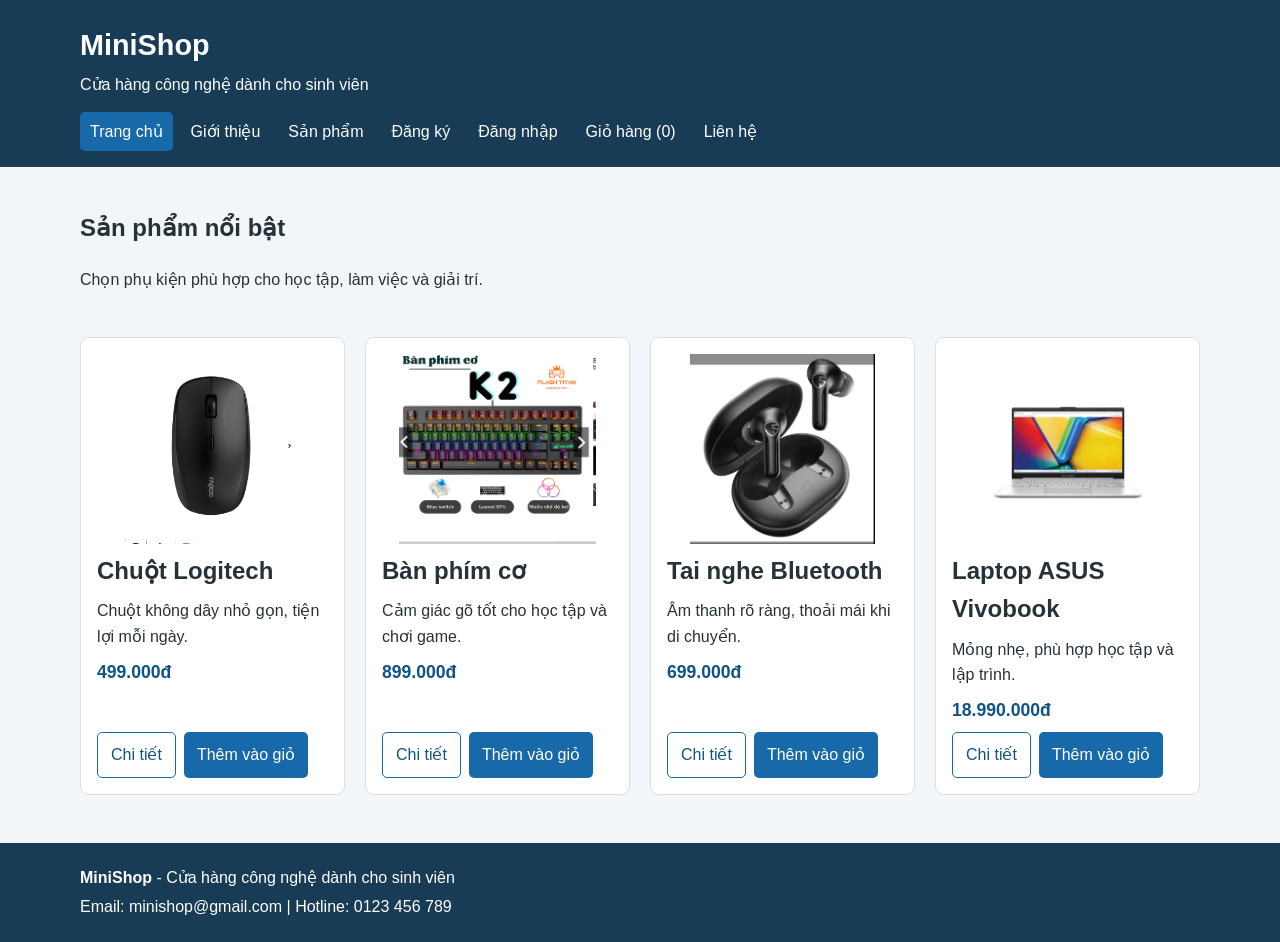
<file: minishop/index.html>
<!DOCTYPE html>
<html lang="vi">
<head>
    <meta charset="UTF-8">
    <meta name="viewport" content="width=device-width, initial-scale=1.0">
    <meta name="description" content="MiniShop - phụ kiện công nghệ dành cho sinh viên">
    <title>MiniShop - Trang chủ</title>
    <link rel="stylesheet" href="css/style.css">
    <script src="js/main.js" defer></script>
</head>
<body>
    <header class="site-header">
        <div class="container">
            <a class="brand" href="index.html">MiniShop</a>
            <p>Cửa hàng công nghệ dành cho sinh viên</p>
            <nav class="main-nav" aria-label="Điều hướng chính">
                <a class="active" aria-current="page" href="index.html">Trang chủ</a>
                <a href="about.html">Giới thiệu</a>
                <a href="product.html">Sản phẩm</a>
                <a href="register.html">Đăng ký</a>
                <a href="login.html">Đăng nhập</a>
                <a href="cart.html">Giỏ hàng (<span class="cart-count">0</span>)</a>
                <a href="contact.html">Liên hệ</a>
            </nav>
        </div>
    </header>
    <main class="container">
        <section class="intro">
            <h1>Sản phẩm nổi bật</h1>
            <p>Chọn phụ kiện phù hợp cho học tập, làm việc và giải trí.</p>
        </section>
        <section class="product-grid" aria-label="Danh sách sản phẩm">
            <article class="product-card">
                <img src="images/sp01.png" alt="Chuột Logitech không dây">
                <h2>Chuột Logitech</h2>
                <p>Chuột không dây nhỏ gọn, tiện lợi mỗi ngày.</p>
                <strong>499.000đ</strong>
                <div class="card-actions">
                    <a class="button button-light" href="product.html">Chi tiết</a>
                    <button class="button" type="button" data-add-to-cart="mouse">Thêm vào giỏ</button>
                </div>
            </article>
            <article class="product-card">
                <img src="images/sp02.png" alt="Bàn phím cơ">
                <h2>Bàn phím cơ</h2>
                <p>Cảm giác gõ tốt cho học tập và chơi game.</p>
                <strong>899.000đ</strong>
                <div class="card-actions">
                    <a class="button button-light" href="product.html">Chi tiết</a>
                    <button class="button" type="button" data-add-to-cart="keyboard">Thêm vào giỏ</button>
                </div>
            </article>
            <article class="product-card">
                <img src="images/sp03.png" alt="Tai nghe Bluetooth">
                <h2>Tai nghe Bluetooth</h2>
                <p>Âm thanh rõ ràng, thoải mái khi di chuyển.</p>
                <strong>699.000đ</strong>
                <div class="card-actions">
                    <a class="button button-light" href="product.html">Chi tiết</a>
                    <button class="button" type="button" data-add-to-cart="headphones">Thêm vào giỏ</button>
                </div>
            </article>
            <article class="product-card">
                <img src="images/sp04.png" alt="Laptop ASUS Vivobook">
                <h2>Laptop ASUS Vivobook</h2>
                <p>Mỏng nhẹ, phù hợp học tập và lập trình.</p>
                <strong>18.990.000đ</strong>
                <div class="card-actions">
                    <a class="button button-light" href="product.html">Chi tiết</a>
                    <button class="button" type="button" data-add-to-cart="laptop">Thêm vào giỏ</button>
                </div>
            </article>
        </section>
    </main>
    <footer class="site-footer">
        <div class="container">
            <p><strong>MiniShop</strong> - Cửa hàng công nghệ dành cho sinh viên</p>
            <p>Email: minishop@gmail.com | Hotline: 0123 456 789</p>
        </div>
    </footer>
</body>
</html>
</file>
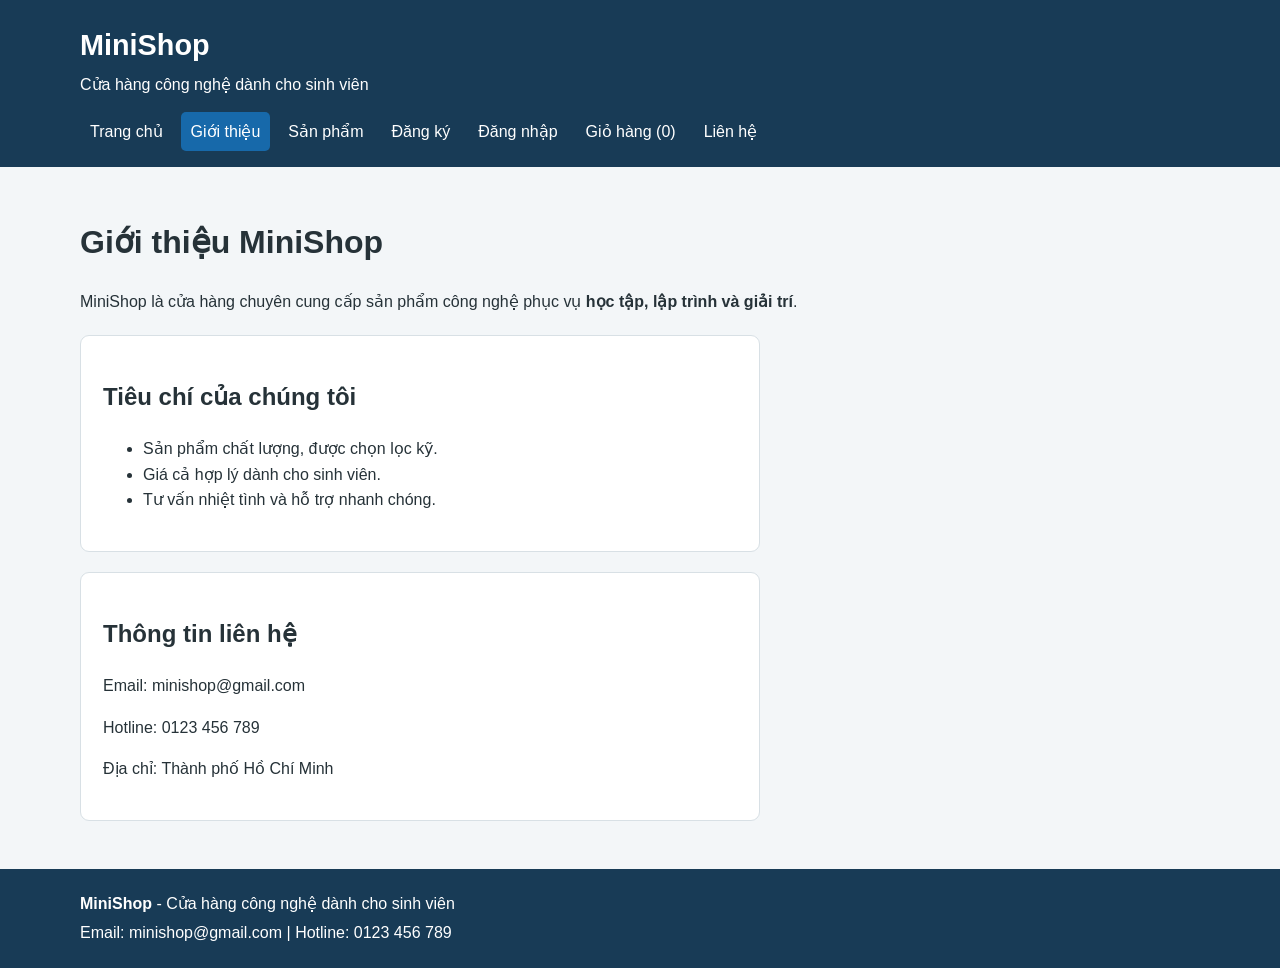
<file: minishop/about.html>
<!DOCTYPE html>
<html lang="vi">
<head>
    <meta charset="UTF-8">
    <meta name="viewport" content="width=device-width, initial-scale=1.0">
    <title>MiniShop - Giới thiệu</title>
    <link rel="stylesheet" href="css/style.css">
    <script src="js/main.js" defer></script>
</head>
<body>
    <header class="site-header">
        <div class="container">
            <a class="brand" href="index.html">MiniShop</a>
            <p>Cửa hàng công nghệ dành cho sinh viên</p>
            <nav class="main-nav" aria-label="Điều hướng chính">
                <a href="index.html">Trang chủ</a>
                <a class="active" aria-current="page" href="about.html">Giới thiệu</a>
                <a href="product.html">Sản phẩm</a>
                <a href="register.html">Đăng ký</a>
                <a href="login.html">Đăng nhập</a>
                <a href="cart.html">Giỏ hàng (<span class="cart-count">0</span>)</a>
                <a href="contact.html">Liên hệ</a>
            </nav>
        </div>
    </header>
    <main class="container page-content">
        <h1>Giới thiệu MiniShop</h1>
        <p>MiniShop là cửa hàng chuyên cung cấp sản phẩm công nghệ phục vụ <strong>học tập, lập trình và giải trí</strong>.</p>
        <section class="content-panel">
            <h2>Tiêu chí của chúng tôi</h2>
            <ul>
                <li>Sản phẩm chất lượng, được chọn lọc kỹ.</li>
                <li>Giá cả hợp lý dành cho sinh viên.</li>
                <li>Tư vấn nhiệt tình và hỗ trợ nhanh chóng.</li>
            </ul>
        </section>
        <section class="content-panel">
            <h2>Thông tin liên hệ</h2>
            <p>Email: minishop@gmail.com</p>
            <p>Hotline: 0123 456 789</p>
            <p>Địa chỉ: Thành phố Hồ Chí Minh</p>
        </section>
    </main>
    <footer class="site-footer">
        <div class="container">
            <p><strong>MiniShop</strong> - Cửa hàng công nghệ dành cho sinh viên</p>
            <p>Email: minishop@gmail.com | Hotline: 0123 456 789</p>
        </div>
    </footer>
</body>
</html>
</file>
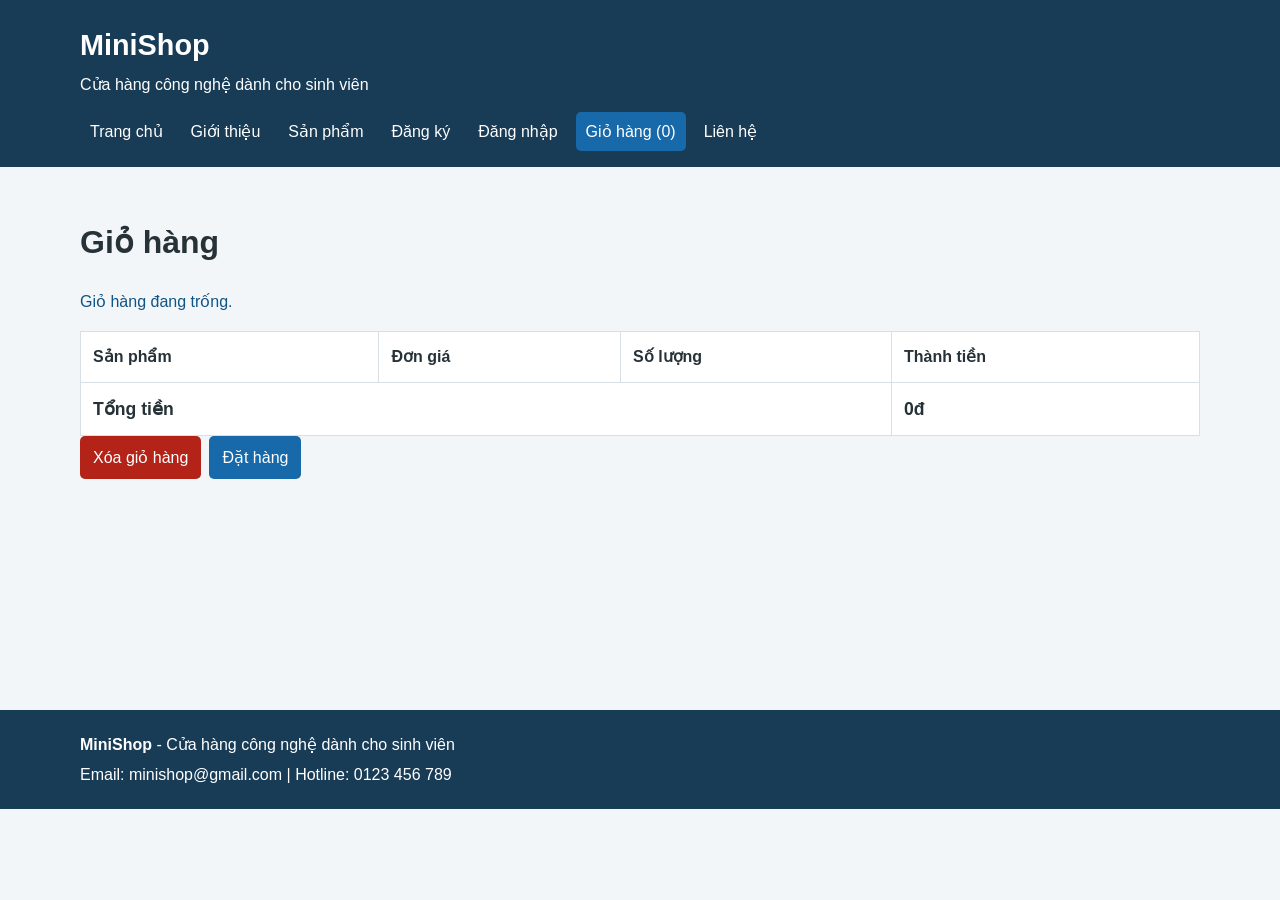
<file: minishop/cart.html>
<!DOCTYPE html>
<html lang="vi">
<head>
    <meta charset="UTF-8">
    <meta name="viewport" content="width=device-width, initial-scale=1.0">
    <title>MiniShop - Giỏ hàng</title>
    <link rel="stylesheet" href="css/style.css">
    <script src="js/main.js" defer></script>
</head>
<body>
    <header class="site-header">
        <div class="container">
            <a class="brand" href="index.html">MiniShop</a>
            <p>Cửa hàng công nghệ dành cho sinh viên</p>
            <nav class="main-nav" aria-label="Điều hướng chính">
                <a href="index.html">Trang chủ</a>
                <a href="about.html">Giới thiệu</a>
                <a href="product.html">Sản phẩm</a>
                <a href="register.html">Đăng ký</a>
                <a href="login.html">Đăng nhập</a>
                <a class="active" aria-current="page" href="cart.html">Giỏ hàng (<span class="cart-count">0</span>)</a>
                <a href="contact.html">Liên hệ</a>
            </nav>
        </div>
    </header>
    <main class="container page-content">
        <h1>Giỏ hàng</h1>
        <p id="cart-message" class="form-message" aria-live="polite"></p>
        <div class="table-wrap">
            <table class="cart-table">
                <thead>
                    <tr>
                        <th>Sản phẩm</th>
                        <th>Đơn giá</th>
                        <th>Số lượng</th>
                        <th>Thành tiền</th>
                    </tr>
                </thead>
                <tbody id="cart-items"></tbody>
                <tfoot>
                    <tr>
                        <th colspan="3">Tổng tiền</th>
                        <th id="cart-total">0đ</th>
                    </tr>
                </tfoot>
            </table>
        </div>
        <div class="cart-actions">
            <button class="button button-danger" id="clear-cart" type="button">Xóa giỏ hàng</button>
            <button class="button" id="checkout" type="button">Đặt hàng</button>
        </div>
    </main>
    <footer class="site-footer">
        <div class="container">
            <p><strong>MiniShop</strong> - Cửa hàng công nghệ dành cho sinh viên</p>
            <p>Email: minishop@gmail.com | Hotline: 0123 456 789</p>
        </div>
    </footer>
</body>
</html>
</file>
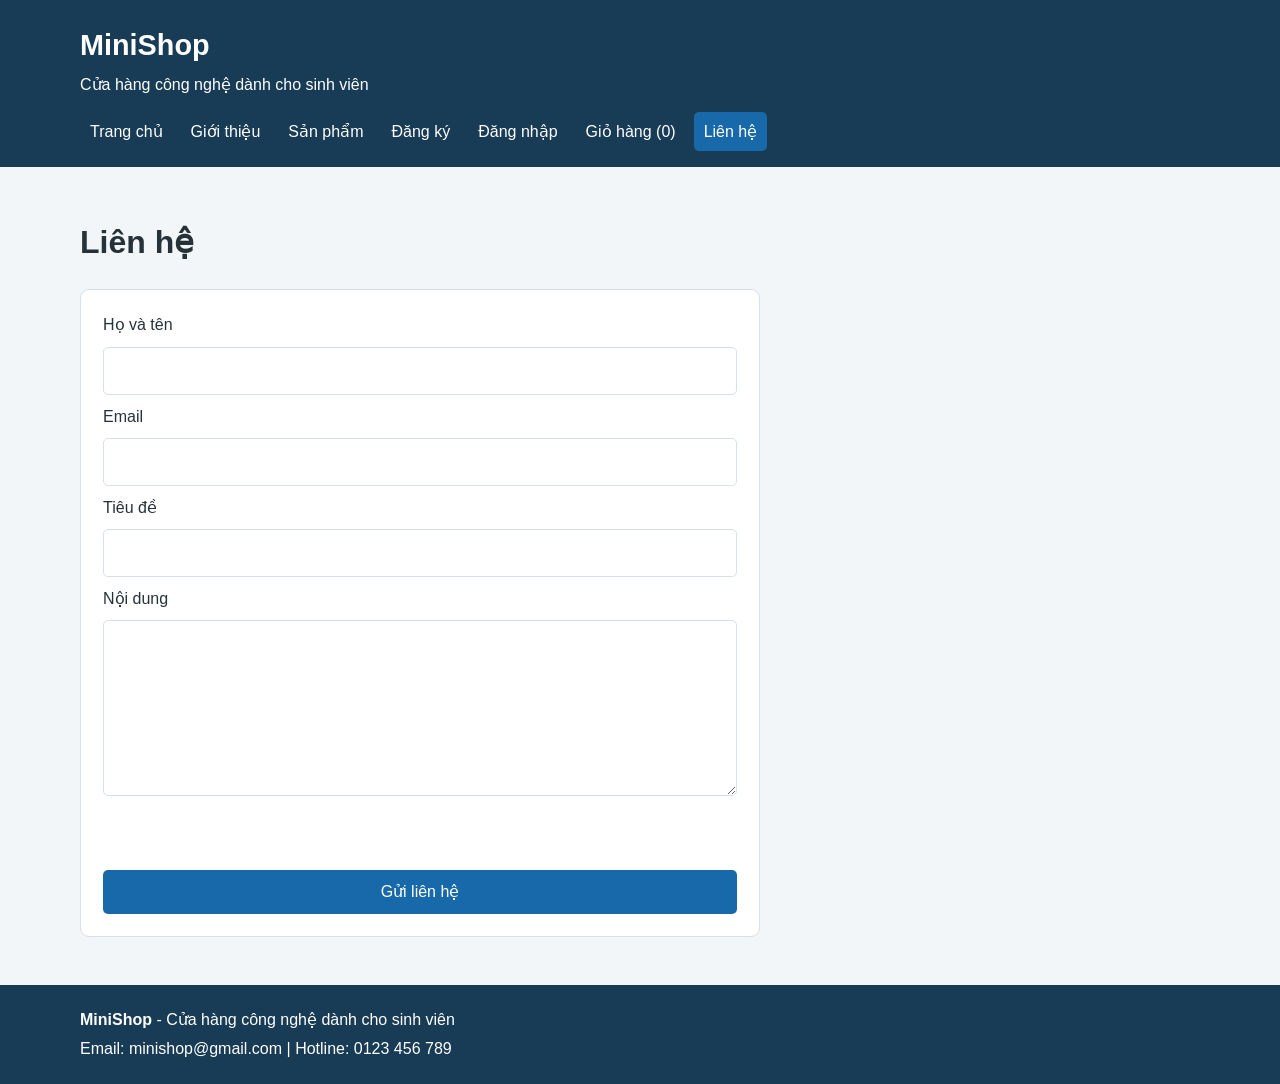
<file: minishop/contact.html>
<!DOCTYPE html>
<html lang="vi">
<head>
    <meta charset="UTF-8">
    <meta name="viewport" content="width=device-width, initial-scale=1.0">
    <title>MiniShop - Liên hệ</title>
    <link rel="stylesheet" href="css/style.css">
    <script src="js/main.js" defer></script>
</head>
<body>
    <header class="site-header">
        <div class="container">
            <a class="brand" href="index.html">MiniShop</a>
            <p>Cửa hàng công nghệ dành cho sinh viên</p>
            <nav class="main-nav" aria-label="Điều hướng chính">
                <a href="index.html">Trang chủ</a>
                <a href="about.html">Giới thiệu</a>
                <a href="product.html">Sản phẩm</a>
                <a href="register.html">Đăng ký</a>
                <a href="login.html">Đăng nhập</a>
                <a href="cart.html">Giỏ hàng (<span class="cart-count">0</span>)</a>
                <a class="active" aria-current="page" href="contact.html">Liên hệ</a>
            </nav>
        </div>
    </header>
    <main class="container page-content">
        <h1>Liên hệ</h1>
        <form class="form-panel" id="contact-form" novalidate>
            <label for="name">Họ và tên</label>
            <input type="text" id="name" name="name" required>
            <label for="email">Email</label>
            <input type="email" id="email" name="email" required>
            <label for="subject">Tiêu đề</label>
            <input type="text" id="subject" name="subject" required>
            <label for="message">Nội dung</label>
            <textarea id="message" name="message" rows="6" required></textarea>
            <p class="form-message" aria-live="polite"></p>
            <button class="button" type="submit">Gửi liên hệ</button>
        </form>
    </main>
    <footer class="site-footer">
        <div class="container">
            <p><strong>MiniShop</strong> - Cửa hàng công nghệ dành cho sinh viên</p>
            <p>Email: minishop@gmail.com | Hotline: 0123 456 789</p>
        </div>
    </footer>
</body>
</html>
</file>
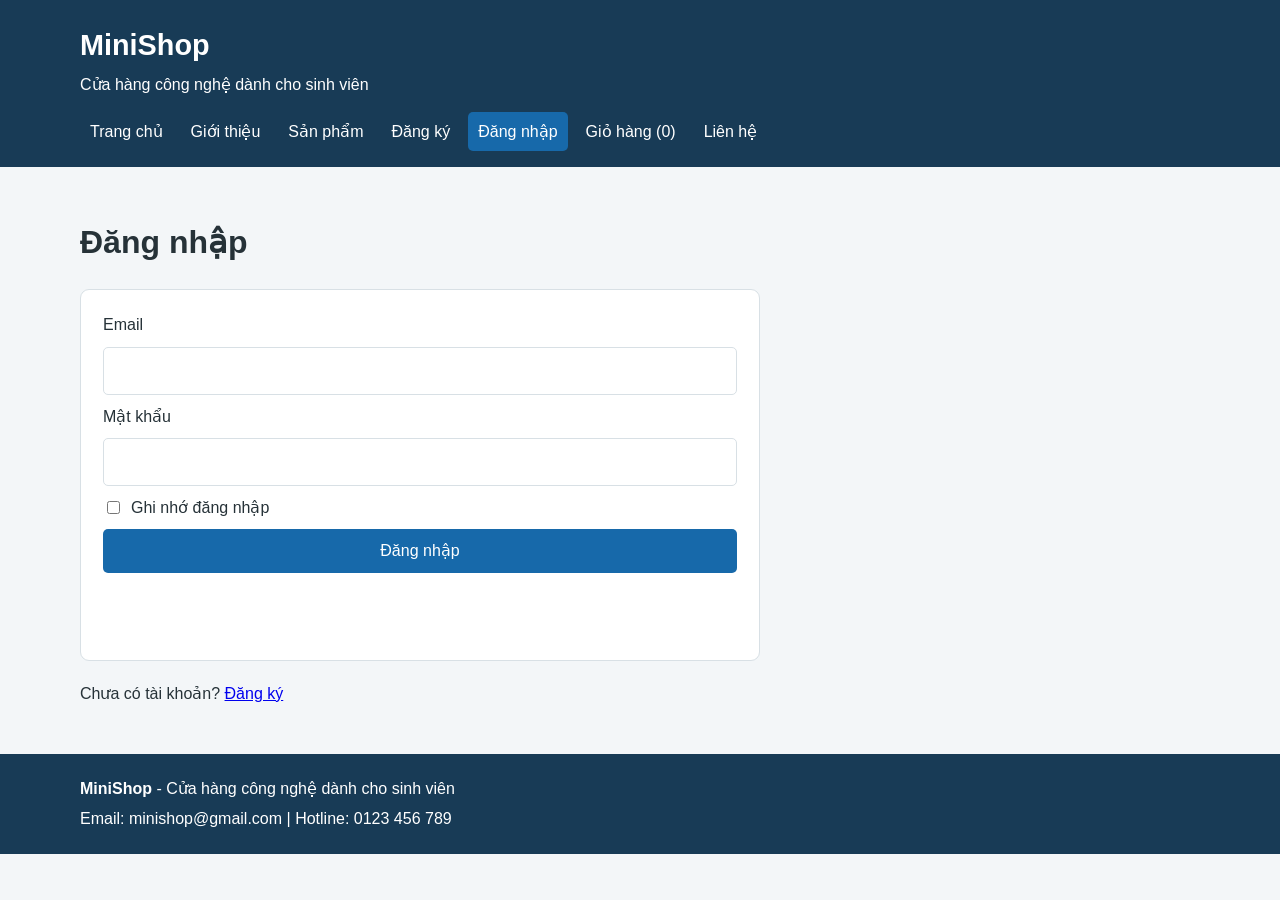
<file: minishop/login.html>
<!DOCTYPE html>
<html lang="vi">
<head>
    <meta charset="UTF-8">
    <meta name="viewport" content="width=device-width, initial-scale=1.0">
    <title>MiniShop - Đăng nhập</title>
    <link rel="stylesheet" href="css/style.css">
    <script src="js/main.js" defer></script>
</head>
<body>
    <header class="site-header">
        <div class="container">
            <a class="brand" href="index.html">MiniShop</a>
            <p>Cửa hàng công nghệ dành cho sinh viên</p>
            <nav class="main-nav" aria-label="Điều hướng chính">
                <a href="index.html">Trang chủ</a>
                <a href="about.html">Giới thiệu</a>
                <a href="product.html">Sản phẩm</a>
                <a href="register.html">Đăng ký</a>
                <a class="active" aria-current="page" href="login.html">Đăng nhập</a>
                <a href="cart.html">Giỏ hàng (<span class="cart-count">0</span>)</a>
                <a href="contact.html">Liên hệ</a>
            </nav>
        </div>
    </header>
    <main class="container page-content">
        <h1>Đăng nhập</h1>
        <form class="form-panel" data-validate="login">
            <label for="email">Email</label>
            <input type="email" id="email" name="email" required>
            <label for="password">Mật khẩu</label>
            <input type="password" id="password" name="password" required>
            <label class="check-label" for="remember">
                <input type="checkbox" id="remember" name="remember"> Ghi nhớ đăng nhập
            </label>
            <button class="button" type="submit">Đăng nhập</button>
            <p class="form-message" aria-live="polite"></p>
        </form>
        <p>Chưa có tài khoản? <a href="register.html">Đăng ký</a></p>
    </main>
    <footer class="site-footer">
        <div class="container">
            <p><strong>MiniShop</strong> - Cửa hàng công nghệ dành cho sinh viên</p>
            <p>Email: minishop@gmail.com | Hotline: 0123 456 789</p>
        </div>
    </footer>
</body>
</html>
</file>
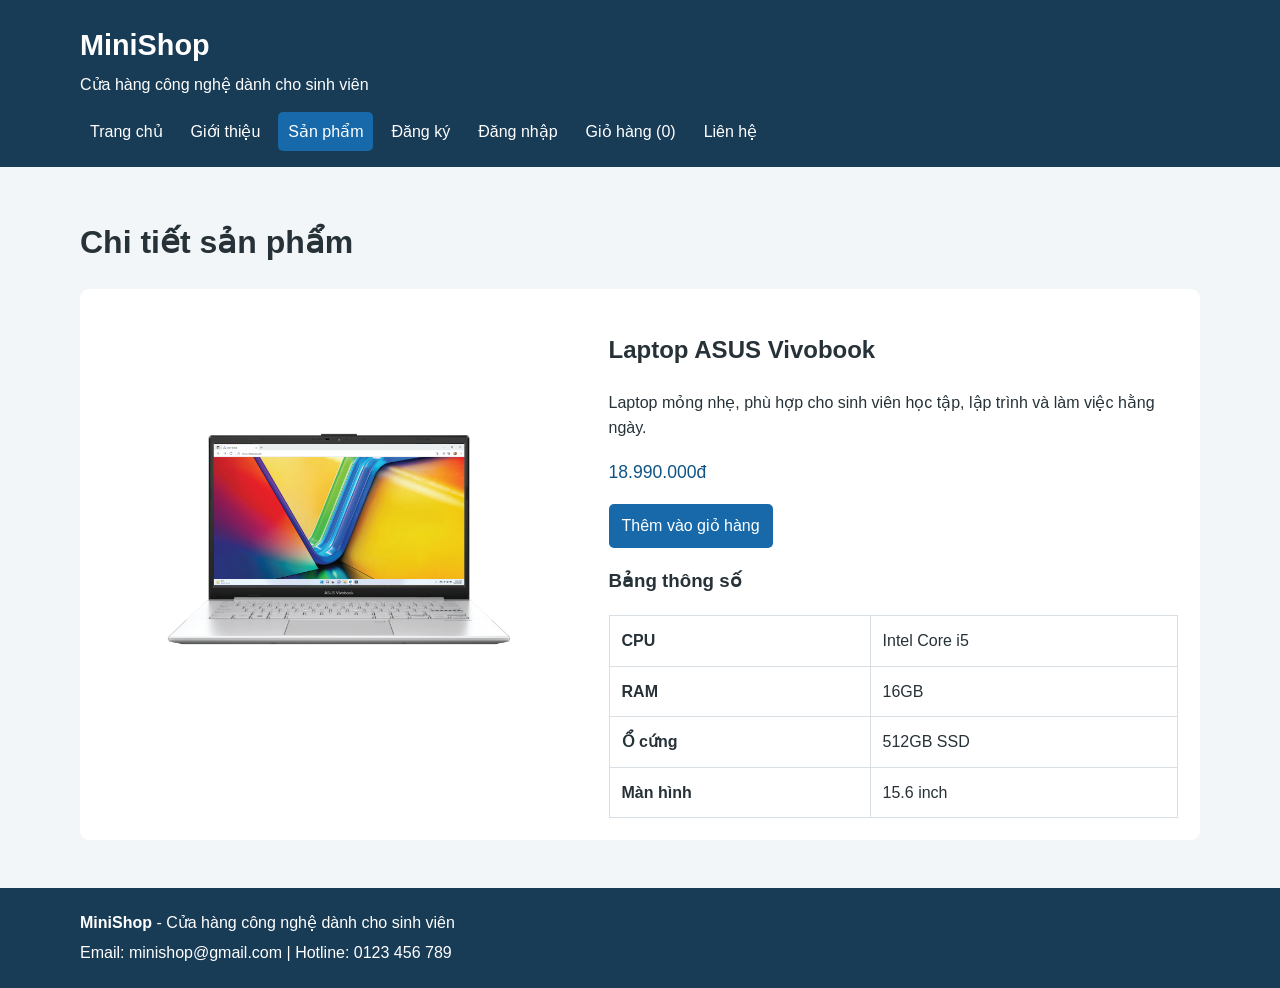
<file: minishop/product.html>
<!DOCTYPE html>
<html lang="vi">
<head>
    <meta charset="UTF-8">
    <meta name="viewport" content="width=device-width, initial-scale=1.0">
    <title>MiniShop - Chi tiết sản phẩm</title>
    <link rel="stylesheet" href="css/style.css">
    <script src="js/main.js" defer></script>
</head>
<body>
    <header class="site-header">
        <div class="container">
            <a class="brand" href="index.html">MiniShop</a>
            <p>Cửa hàng công nghệ dành cho sinh viên</p>
            <nav class="main-nav" aria-label="Điều hướng chính">
                <a href="index.html">Trang chủ</a>
                <a href="about.html">Giới thiệu</a>
                <a class="active" aria-current="page" href="product.html">Sản phẩm</a>
                <a href="register.html">Đăng ký</a>
                <a href="login.html">Đăng nhập</a>
                <a href="cart.html">Giỏ hàng (<span class="cart-count">0</span>)</a>
                <a href="contact.html">Liên hệ</a>
            </nav>
        </div>
    </header>
    <main class="container page-content">
        <h1>Chi tiết sản phẩm</h1>
        <section class="product-detail">
            <img src="images/sp04.png" alt="Laptop ASUS Vivobook">
            <div>
                <h2>Laptop ASUS Vivobook</h2>
                <p>Laptop mỏng nhẹ, phù hợp cho sinh viên học tập, lập trình và làm việc hằng ngày.</p>
                <p class="price">18.990.000đ</p>
                <button class="button" type="button" data-add-to-cart="laptop">Thêm vào giỏ hàng</button>
                <h3>Bảng thông số</h3>
                <table class="spec-table">
                    <tbody>
                        <tr><th>CPU</th><td>Intel Core i5</td></tr>
                        <tr><th>RAM</th><td>16GB</td></tr>
                        <tr><th>Ổ cứng</th><td>512GB SSD</td></tr>
                        <tr><th>Màn hình</th><td>15.6 inch</td></tr>
                    </tbody>
                </table>
            </div>
        </section>
    </main>
    <footer class="site-footer">
        <div class="container">
            <p><strong>MiniShop</strong> - Cửa hàng công nghệ dành cho sinh viên</p>
            <p>Email: minishop@gmail.com | Hotline: 0123 456 789</p>
        </div>
    </footer>
</body>
</html>
</file>
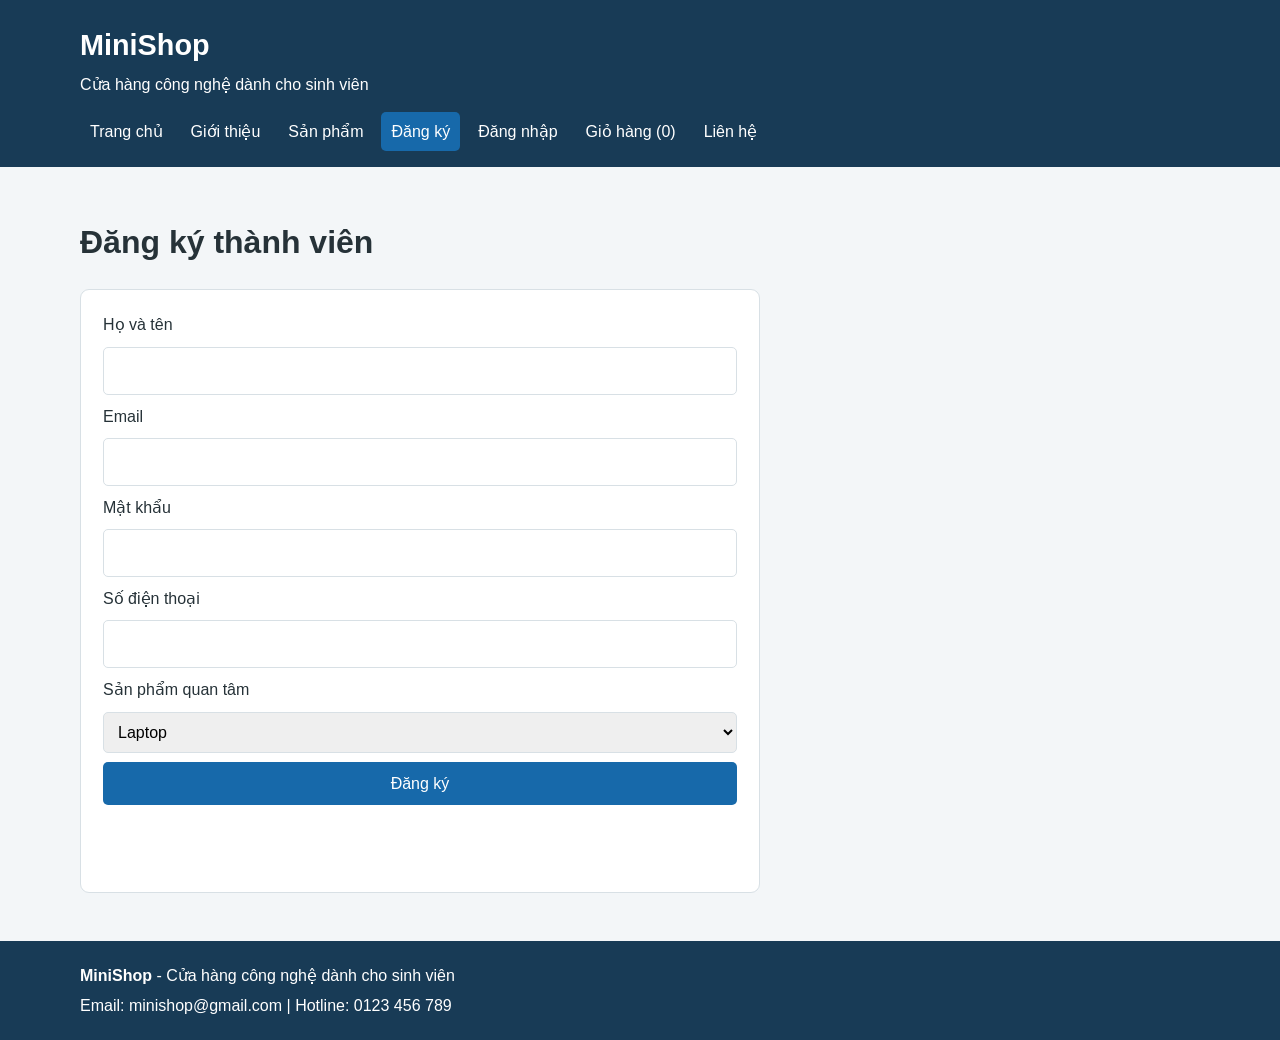
<file: minishop/register.html>
<!DOCTYPE html>
<html lang="vi">
<head>
    <meta charset="UTF-8">
    <meta name="viewport" content="width=device-width, initial-scale=1.0">
    <title>MiniShop - Đăng ký</title>
    <link rel="stylesheet" href="css/style.css">
    <script src="js/main.js" defer></script>
</head>
<body>
    <header class="site-header">
        <div class="container">
            <a class="brand" href="index.html">MiniShop</a>
            <p>Cửa hàng công nghệ dành cho sinh viên</p>
            <nav class="main-nav" aria-label="Điều hướng chính">
                <a href="index.html">Trang chủ</a>
                <a href="about.html">Giới thiệu</a>
                <a href="product.html">Sản phẩm</a>
                <a class="active" aria-current="page" href="register.html">Đăng ký</a>
                <a href="login.html">Đăng nhập</a>
                <a href="cart.html">Giỏ hàng (<span class="cart-count">0</span>)</a>
                <a href="contact.html">Liên hệ</a>
            </nav>
        </div>
    </header>
    <main class="container page-content">
        <h1>Đăng ký thành viên</h1>
        <form class="form-panel" data-validate="register">
            <label for="name">Họ và tên</label>
            <input type="text" id="name" name="name" required>
            <label for="email">Email</label>
            <input type="email" id="email" name="email" required>
            <label for="password">Mật khẩu</label>
            <input type="password" id="password" name="password" minlength="6" required>
            <label for="phone">Số điện thoại</label>
            <input type="tel" id="phone" name="phone">
            <label for="category">Sản phẩm quan tâm</label>
            <select id="category" name="category">
                <option>Laptop</option>
                <option>Chuột</option>
                <option>Bàn phím</option>
                <option>Tai nghe</option>
            </select>
            <button class="button" type="submit">Đăng ký</button>
            <p class="form-message" aria-live="polite"></p>
        </form>
    </main>
    <footer class="site-footer">
        <div class="container">
            <p><strong>MiniShop</strong> - Cửa hàng công nghệ dành cho sinh viên</p>
            <p>Email: minishop@gmail.com | Hotline: 0123 456 789</p>
        </div>
    </footer>
</body>
</html>
</file>
<file: minishop/css/style.css>
/* 1. Bang mau va kich thuoc dung chung */
:root {
    --accent: #1769aa;
    --accent-dark: #105486;
    --ink: #263238;
    --muted: #60717b;
    --surface: #ffffff;
    --background: #f3f6f8;
    --border: #d8e0e5;
    --danger: #b42318;
}

/* 2. Quy tac co ban */
* {
    box-sizing: border-box;
}

/* 3. Nen, chu va bo cuc trang */
body {
    margin: 0;
    color: var(--ink);
    background: var(--background);
    font-family: Arial, Helvetica, sans-serif;
    line-height: 1.6;
}

/* 4. Dau trang va chan trang */
.site-header,
.site-footer {
    color: var(--surface);
    background: #183b56;
}

.site-header {
    padding: 22px 0 16px;
}

.site-footer {
    margin-top: 48px;
    padding: 18px 0;
}

.site-footer p {
    margin: 4px 0;
}

/* 5. Khung noi dung */
.container {
    width: min(1120px, calc(100% - 32px));
    margin: 0 auto;
}

.page-content {
    min-height: 55vh;
    padding-top: 28px;
}

.intro {
    padding: 22px 0 10px;
}

.intro p,
.site-header p {
    margin: 4px 0 14px;
}

/* 6. Thuong hieu va thanh dieu huong */
.brand {
    color: var(--surface);
    font-size: 1.8rem;
    font-weight: 700;
    text-decoration: none;
}

.main-nav {
    display: flex;
    flex-wrap: wrap;
    gap: 8px;
}

.main-nav a {
    padding: 7px 10px;
    color: var(--surface);
    border-radius: 5px;
    text-decoration: none;
}

.main-nav a:hover,
.main-nav a.active {
    background: var(--accent);
}

/* 7. Bang noi dung va bieu mau */
.content-panel,
.form-panel {
    max-width: 680px;
    margin: 20px 0;
    padding: 22px;
    border: 1px solid var(--border);
    border-radius: 9px;
    background: var(--surface);
}

.form-panel {
    display: grid;
    gap: 9px;
}

.form-panel input,
.form-panel select,
.form-panel textarea,
.cart-table input {
    width: 100%;
    padding: 10px;
    border: 1px solid var(--border);
    border-radius: 5px;
    font: inherit;
}

.form-panel textarea {
    resize: vertical;
}

.form-panel .check-label {
    display: flex;
    align-items: center;
    gap: 8px;
}

.form-panel .check-label input {
    width: auto;
}

/* 8. Luoi va the san pham; 3 cot trong khoang 901px den 1100px */
.product-grid {
    display: grid;
    grid-template-columns: repeat(4, minmax(0, 1fr));
    gap: 20px;
    margin: 20px 0;
}

.product-card {
    display: flex;
    flex-direction: column;
    gap: 8px;
    padding: 16px;
    border: 1px solid var(--border);
    border-radius: 9px;
    background: var(--surface);
}

.product-card img {
    width: 100%;
    height: 190px;
    object-fit: contain;
}

.product-card h2,
.product-card p {
    margin: 0;
}

.product-card > strong,
.price {
    color: var(--accent-dark);
    font-size: 1.1rem;
}

.card-actions,
.cart-actions {
    display: flex;
    flex-wrap: wrap;
    gap: 8px;
    margin-top: auto;
}

@media (min-width: 901px) and (max-width: 1100px) {
    .product-grid {
        grid-template-columns: repeat(3, minmax(0, 1fr));
    }
}

/* 9. Nut va lien ket hanh dong */
.button {
    display: inline-block;
    padding: 9px 13px;
    color: var(--surface);
    border: 0;
    border-radius: 5px;
    background: var(--accent);
    font: inherit;
    text-decoration: none;
    cursor: pointer;
}

.button:hover {
    background: var(--accent-dark);
}

.button-light {
    color: var(--accent-dark);
    border: 1px solid var(--accent);
    background: var(--surface);
}

.button-light:hover {
    color: var(--surface);
}

.button-danger {
    background: var(--danger);
}

/* 10. Bang gio hang va thong so */
.table-wrap {
    overflow-x: auto;
}

.cart-table,
.spec-table {
    width: 100%;
    border-collapse: collapse;
    background: var(--surface);
}

.cart-table th,
.cart-table td,
.spec-table th,
.spec-table td {
    padding: 12px;
    border: 1px solid var(--border);
    text-align: left;
}

.cart-table tfoot {
    font-size: 1.1rem;
}

.cart-table input {
    max-width: 90px;
}

/* 11. Chi tiet san pham, thong bao va man hinh nho */
.product-detail {
    display: grid;
    grid-template-columns: minmax(0, 1fr) minmax(0, 1.2fr);
    gap: 32px;
    align-items: start;
    padding: 22px;
    border-radius: 9px;
    background: var(--surface);
}

.product-detail > img {
    width: 100%;
    max-height: 440px;
    object-fit: contain;
}

.form-message {
    min-height: 1.5em;
    color: var(--accent-dark);
}

.form-message.error {
    color: var(--danger);
}

@media (max-width: 700px) {
    .product-grid {
        grid-template-columns: repeat(2, minmax(0, 1fr));
    }

    .product-detail {
        grid-template-columns: 1fr;
    }
}

@media (max-width: 480px) {
    .product-grid {
        grid-template-columns: 1fr;
    }

    .main-nav {
        gap: 2px;
    }

    .main-nav a {
        padding: 6px 7px;
    }

    .cart-table th,
    .cart-table td {
        padding: 8px;
    }
}
</file>
